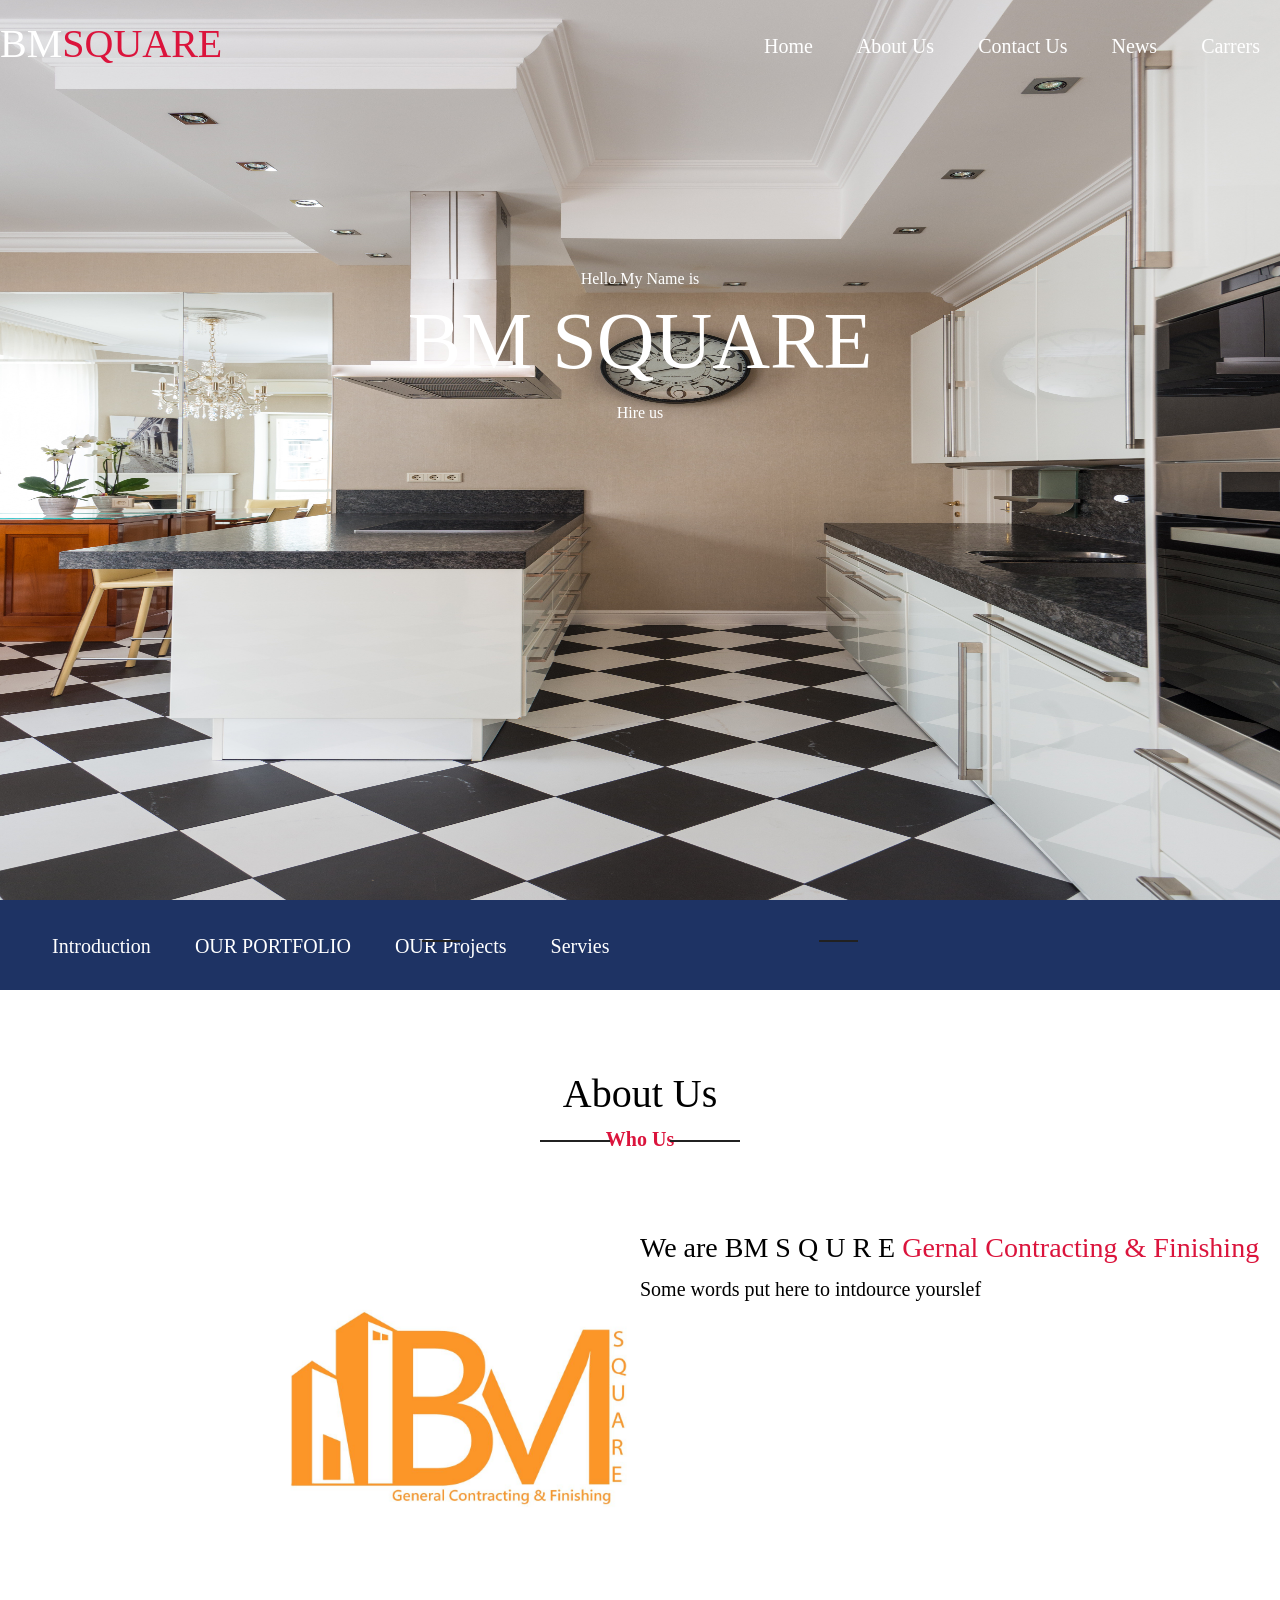
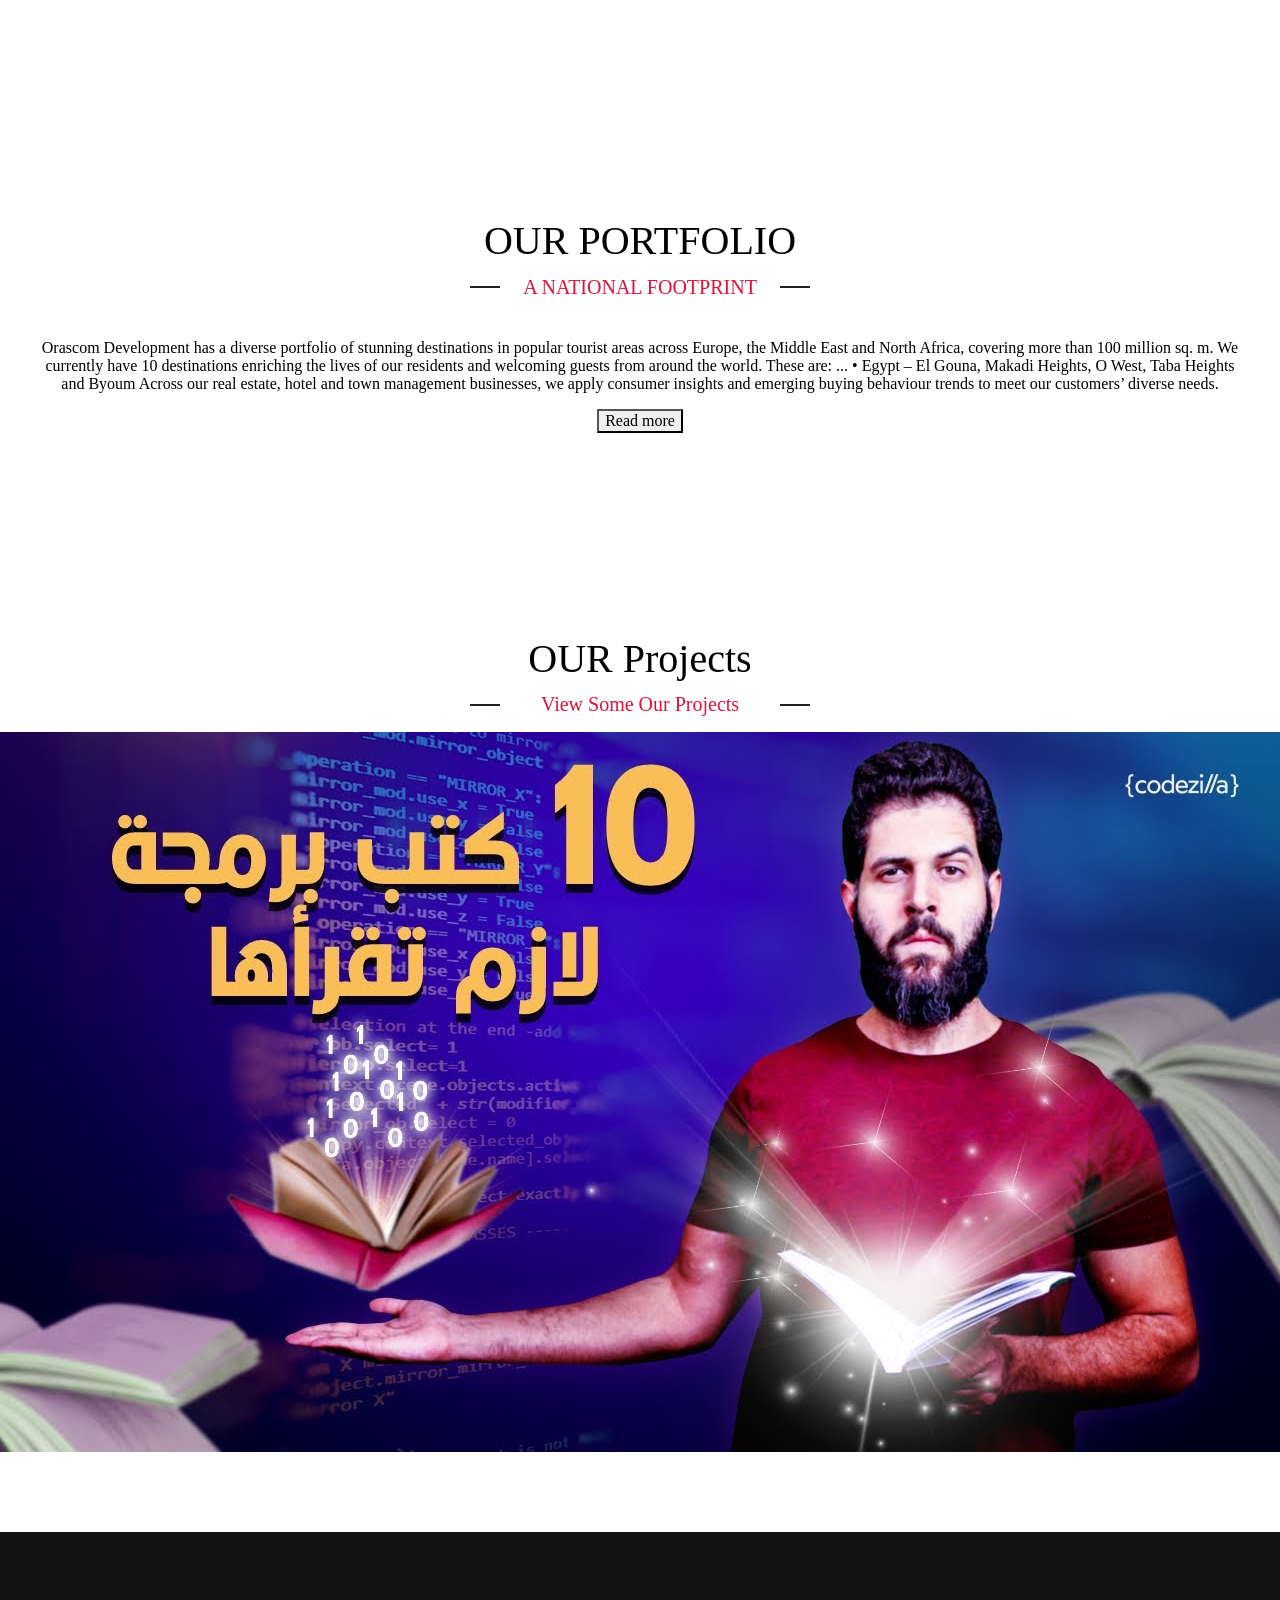
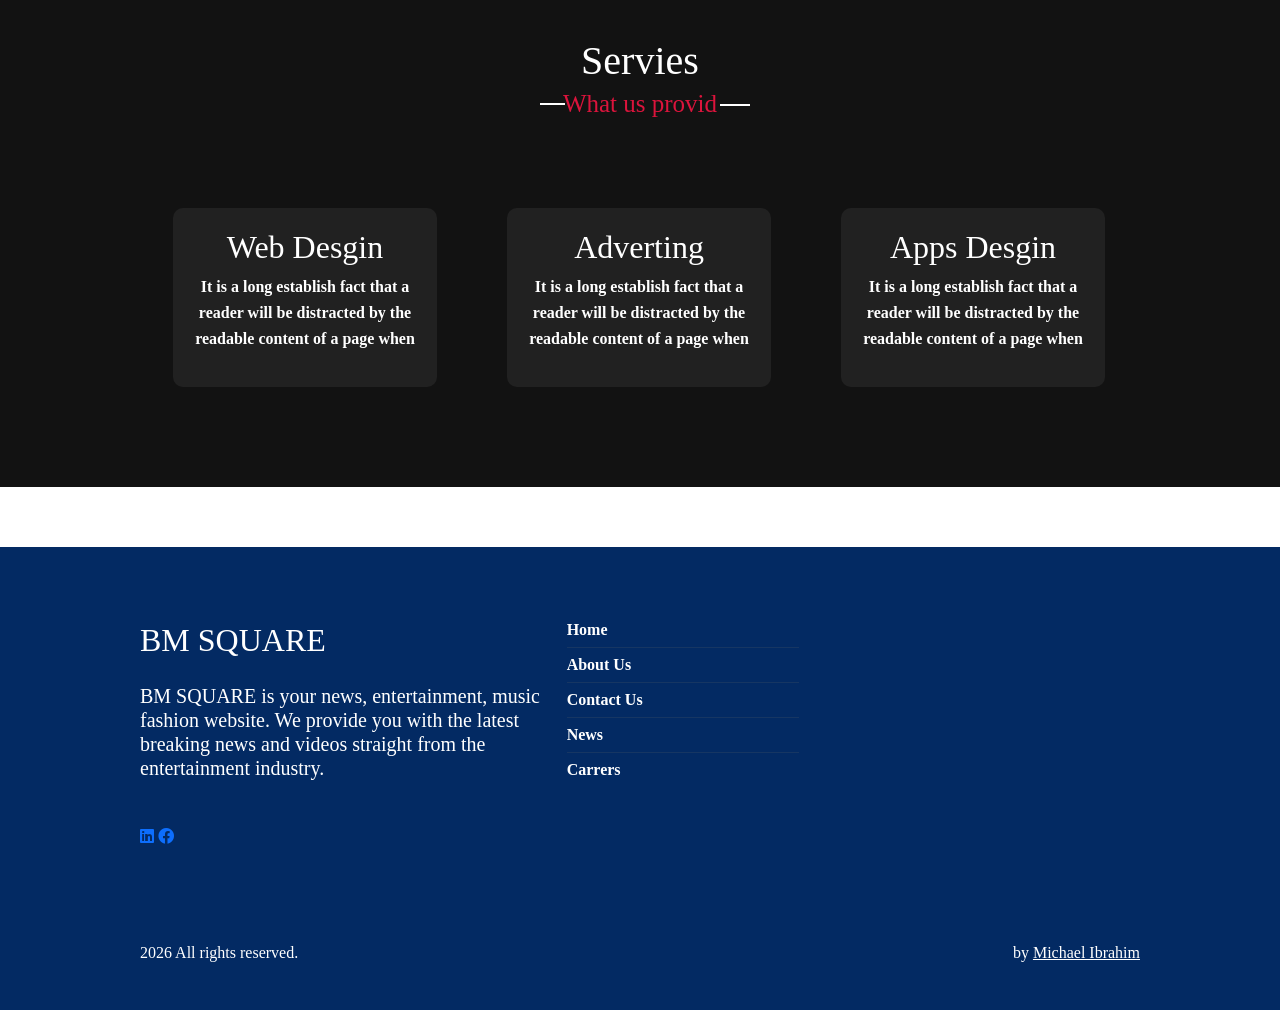
<file: AboutUs.html>
<!DOCTYPE html>
<html lang="en">

<head>
  <meta charset="UTF-8">
  <meta http-equiv="X-UA-Compatible" content="IE=edge">
  <meta name="viewport" content="width=device-width, initial-scale=1.0">
  <link rel="stylesheet" href="https://fonts.googleapis.com/icon?family=Material+Icons+Sharp">
  <link href="https://cdn.jsdelivr.net/npm/bootstrap@5.3.0-alpha1/dist/css/bootstrap.min.css" rel="stylesheet"
    integrity="sha384-GLhlTQ8iRABdZLl6O3oVMWSktQOp6b7In1Zl3/Jr59b6EGGoI1aFkw7cmDA6j6gD" crossorigin="anonymous">
 
    <link rel="stylesheet" href="https://cdnjs.cloudflare.com/ajax/libs/font-awesome/5.15.4/css/all.min.css">
  <link rel="stylesheet" href="css/AboutUs.css">

  <title>BM SQUAR | About Us</title>
  <link rel="icon" type="x-icon" href="/images/Logo.jpeg">
</head>

<body>

  <header>
    <nav>
      <h2>BM<span>SQUARE</span></h2>
      <ul>
        <li> <a href="index.html">Home</a></li>
        <li> <a href="AboutUs.html">About Us</a> </li>
        <li><a href="Contact Us.html">Contact Us</a></li>
        <li><a href="News.html">News</a></li>
        <li> <a href="Carrers.html">Carrers</a></li>
      </ul>
    </nav>


    <div style="clear:both"></div>
    <div class="intro-text">
      <p small-tite>Hello My Name is </p>
      <h1>BM SQUARE</h1>
      <a href="#"> Hire us</a>
    </div>
    </div>

  </header>


  <div class="about-tabs">
    <ul>
      <li> <a href="#about">Introduction</a></li>
      <li> <a href="#OURPORTFOLIO">OUR PORTFOLIO</a> </li>
      <li> <a href="#OURProjects">OUR Projects</a></li>
      <li> <a href="#servies">Servies</a></li>
    </ul>
  </div>

  <section class="about" id="about">
    <div class="container">
      <h3 class="title">About Us</h3>
      <p class="sub-title">Who Us</p>
    </div>
    <p style="clear: both;"></p>

    <div class="content">
      <div class="image">
        <img src="/images/Logo.jpeg" />
      </div>
      <div class="text">
        <h3>We are BM S Q U R E <span>Gernal Contracting & Finishing</span></h3>
        <p>Some words put here to intdource yourslef</p>
      </div>
      <p style="clear: both;"></p>
    </div>
  </section>


  <section class="OURPORTFOLIO" id="OURPORTFOLIO">
    <div class="container">
      <div class="section-header-container"></div>
      <h4 class="title">OUR PORTFOLIO</h4>
      <h2 class="sub-title">A NATIONAL FOOTPRINT</h2>
    </div>
    <div class="destination-info">
      <p>
        Orascom Development has a diverse portfolio of stunning destinations in popular tourist areas across Europe, the
        Middle East and North Africa, covering more than 100 million sq. m.

        We currently have 10 destinations enriching the lives of our residents and welcoming guests from around the
        world. These are:
        <span id="dots">...</span><span id="more">
          • Egypt – El Gouna, Makadi Heights, O West, Taba Heights and Byoum

          Across our real estate, hotel and town management businesses, we apply consumer insights and emerging buying
          behaviour trends to meet our customers’ diverse needs.
        </span>
      </p>
      <button onclick="myFunction()" id="myBtn">Read more</button>
    </div>


    <script>
      function myFunction() {
        var dots = document.getElementById("dots");
        var moreText = document.getElementById("more");
        var btnText = document.getElementById("myBtn");

        if (dots.style.display === "none") {
          dots.style.display = "inline";
          btnText.innerHTML = "Read more";
          moreText.style.display = "none";
        } else {
          dots.style.display = "none";
          btnText.innerHTML = "Read less";
          moreText.style.display = "inline";
        }
      }
    </script>
  </section>

  <section class="OURProjects" id="OURProjects">
    <div class="container">
      <h3 class="title">OUR Projects</h3>
      <p class="sub-title"> View Some Our Projects</p>
    </div>

    <p style="clear: both;"></p>

    <div id="carouselExampleSlidesOnly" class="carousel slide" data-ride="carousel">
      <div class="carousel-inner">
        <div class="carousel-item active">
          <img class="d-block w-100" src="./images/work1.jpg" alt="First slide">
        </div>
        <div class="carousel-item">
          <img class="d-block w-100" src="./images/work2.jpg" alt="Second slide">
        </div>
        <div class="carousel-item">
          <img class="d-block w-100" src="./images/work3.jpg" alt="Third slide">
        </div>
      </div>
    </div>
  </section>

  <section class="servies" id="servies">
    <div class="container">
      <h2 class="title">Servies</h2>
      <p class="sub-title"> What us provid </p>

      <div class="our-servies">
        <div>
          <div class="son">
            <h2>Web Desgin</h2>
            <p>It is a long establish fact that a reader will be distracted by the readable content of a page when</p>
          </div>
        </div>

        <div>
          <div class="son">
            <h2>Adverting</h2>
            <p>It is a long establish fact that a reader will be distracted by the readable content of a page when</p>
          </div>

        </div>

        <div>
          <div class="son">
            <h2>Apps Desgin</h2>
            <p>It is a long establish fact that a reader will be distracted by the readable content of a page when</p>
          </div>

        </div>
      </div>

    </div>
  </section>




  <footer style="margin-top: 50px;">
    <div class="footer-top">
      <div class="container">
        <div class="row">
          <div class="col-sm-5">
            <h2>BM SQUARE </h2>
            <!--  <img src="images/Logo.jpeg" class="footer-logo" alt="" />-->
            <h5 class="font-weight-normal mt-4 mb-5">
              BM SQUARE is your news, entertainment, music fashion website. We
              provide you with the latest breaking news and videos straight from
              the entertainment industry.
            </h5>
            <div class="social-icons">
              <a href="#"><i class="fab fa-linkedin"></i></a>
              <a href="#"><i class="fab fa-facebook"></i></a>
            </div>
          </div>

          <div class="col-sm-3">

            <div class="footer-border-bottom pb-2">
              <div class="d-flex justify-content-between align-items-center">
                <a href="index.html" style="text-decoration: none; color: white; font-weight: 600;">Home</a>
              </div>
            </div>
            <div class="footer-border-bottom pb-2 pt-2">
              <div class="d-flex justify-content-between align-items-center">
                <a href="AboutUs.html" style="text-decoration: none; color: white; font-weight: 600;">About Us</a>

              </div>
            </div>
            <div class="footer-border-bottom pb-2 pt-2">
              <div class="d-flex justify-content-between align-items-center">
                <a href="Contact Us.html" style="text-decoration: none; color: white; font-weight: 600;">Contact Us</a>

              </div>
            </div>
            <div class="footer-border-bottom pb-2 pt-2">
              <div class="d-flex justify-content-between align-items-center">
                <a href="News.html" style="text-decoration: none; color: white; font-weight: 600;">News</a>

              </div>
            </div>
            <div class="pt-2">
              <div class="d-flex justify-content-between align-items-center">
                <a href="Carrers.html" style="text-decoration: none; color: white; font-weight: 600;">Carrers</a>

              </div>
            </div>
          </div>
        </div>
      </div>
    </div>
    <div class="footer-bottom">
      <div class="container">
        <div class="row">
          <div class="col-sm-12">
            <div class="d-sm-flex justify-content-between align-items-center">
              <div class="fs-14 font-weight-600">
                <script type="text/javascript">var year = new Date(); document.write(year.getFullYear());</script> All
                rights reserved.
              </div>
              <div class="fs-14 font-weight-600">by <a href="https://www.bootstrapdash.com/" target="_blank"
                  class="text-white">Michael Ibrahim</a>
              </div>
            </div>
          </div>
        </div>
      </div>
    </div>
  </footer>

</body>

</html>
</file>
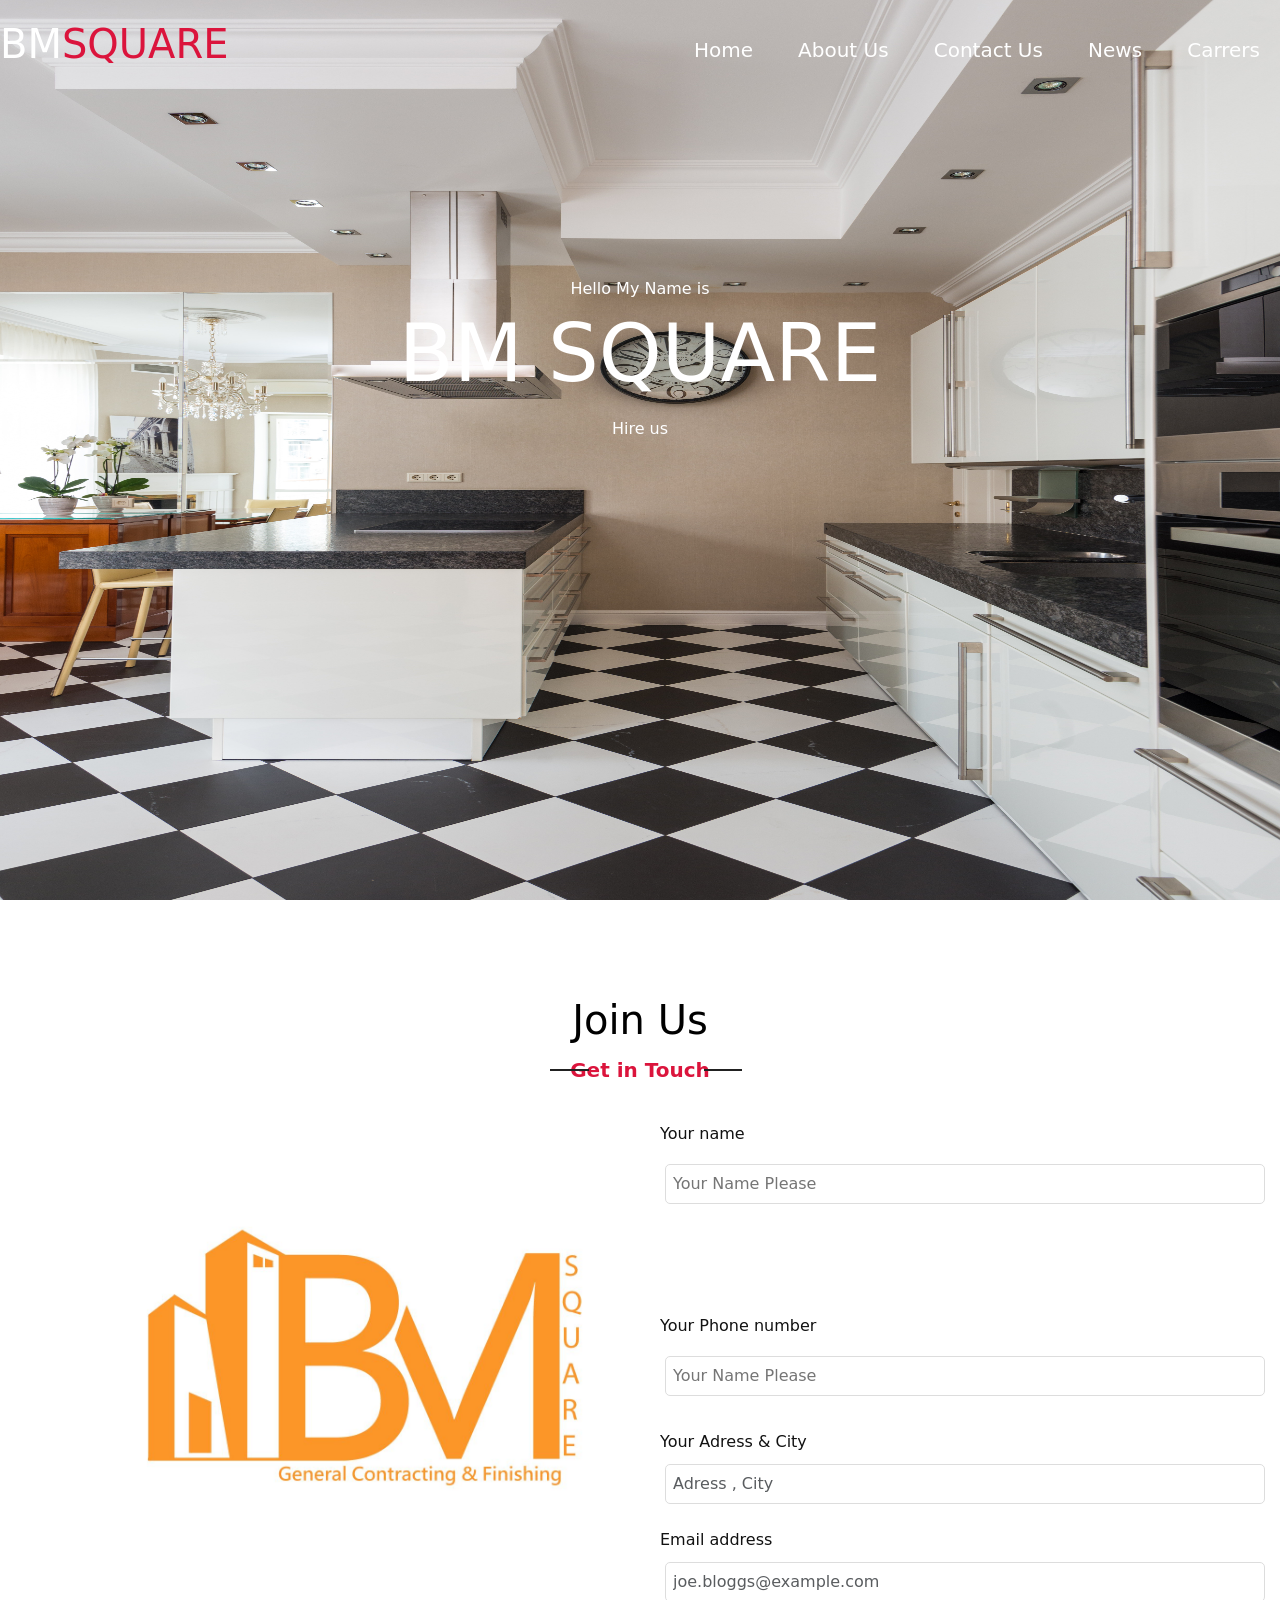
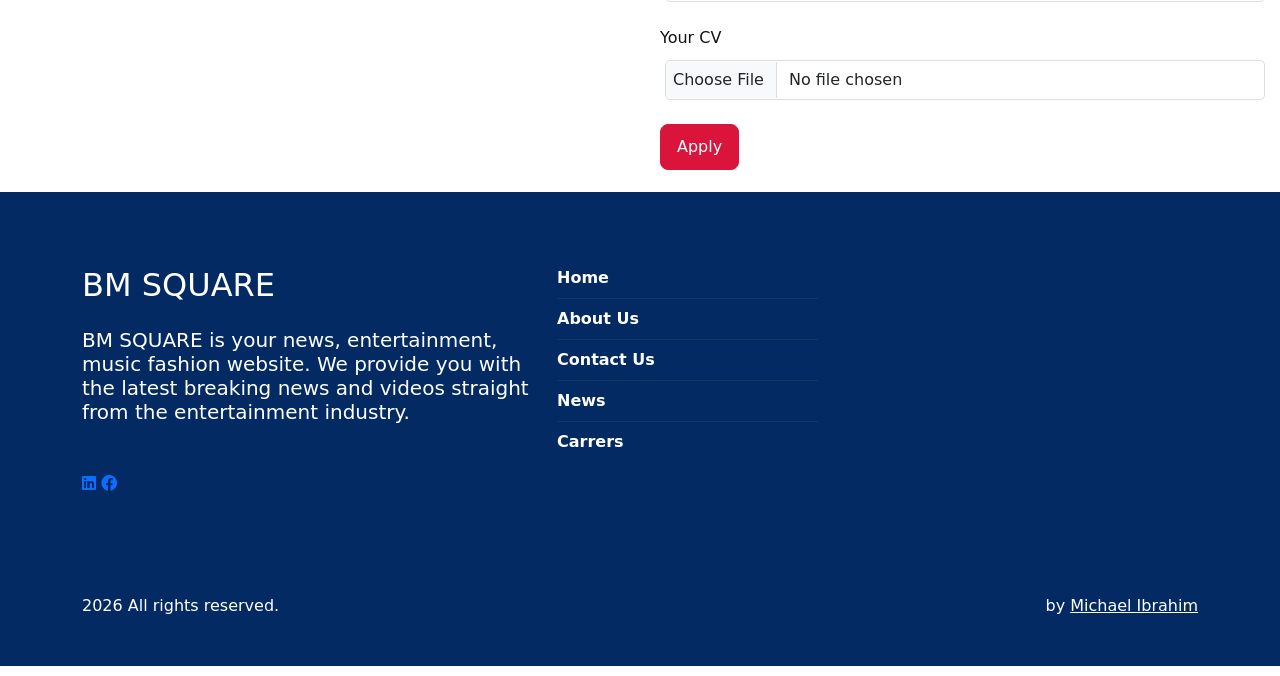
<file: Carrers.html>
<!DOCTYPE html>
<html lang="en">

<head>
  <meta charset="UTF-8">
  <meta http-equiv="X-UA-Compatible" content="IE=edge">
  <meta name="viewport" content="width=device-width, initial-scale=1.0">

  <link rel="stylesheet" href="css/Carrers.css">


  <link rel="stylesheet" href="https://fonts.googleapis.com/icon?family=Material+Icons+Sharp">
  <link href="https://cdn.jsdelivr.net/npm/bootstrap@5.3.0-alpha1/dist/css/bootstrap.min.css" rel="stylesheet"
    integrity="sha384-GLhlTQ8iRABdZLl6O3oVMWSktQOp6b7In1Zl3/Jr59b6EGGoI1aFkw7cmDA6j6gD" crossorigin="anonymous">

  <link rel="stylesheet" href="https://cdnjs.cloudflare.com/ajax/libs/font-awesome/5.15.4/css/all.min.css">
  <script src="https://code.jquery.com/jquery-3.6.3.min.js"
    integrity="sha256-pvPw+upLPUjgMXY0G+8O0xUf+/Im1MZjXxxgOcBQBXU=" crossorigin="anonymous">
    </script>

  <title>BM SQUAR | Carrers</title>
  <link rel="icon" type="x-icon" href="/images/Logo.jpeg">
</head>

<body>


  <header>
    
    <nav>
      <h2>BM<span>SQUARE</span></h2>
      <ul>
        <li> <a href="index.html">Home</a></li>
        <li> <a href="AboutUs.html">About Us</a> </li>
        <li><a href="Contact Us.html">Contact Us</a></li>
        <li><a href="News.html">News</a></li>
        <li> <a href="Carrers.html">Carrers</a></li>
      </ul>
    </nav>


    <div style="clear:both"></div>
    <div class="intro-text">
      <p small-tite>Hello My Name is </p>
      <h1>BM SQUARE</h1>
      <a href="#"> Hire us</a>
    </div>
    </div>

  </header>



  <section class="Carrers" id="carrers">
    <p style="clear:both"></p>
    <h3 class="title">Join Us</h3>
    <p class="sub-title">Get in Touch</p>

    <p style="clear:both"></p>



    <div class="container">
      <div class="text">

        <img class="d-block w-100" src="./images/Logo.jpeg">

      </div>

    </div>

    <div class="form-parent">
      <form action="https://formsubmit.co/michaelibrahim383@gmail.com" method="POST">
      <label class="d-block mb-4">
        <span class="form-label d-block">Your name</span>
        <input type="text" name="" placeholder="Your Name Please" class="w-100">

      </label>

      <label class="d-block mb-4" style="margin-top: 100px;">
        <span class="form-label d-block">Your Phone number</span>
        <input type="text" name="" placeholder="Your Name Please" class="w-100">

      </label>


      <label class="d-block mb-4">
        <span class="form-label d-block">Your Adress & City</span>
        <input required name="name" type="text" class="form-control w-100" placeholder="Adress , City" class="" />
      </label>



      <label class="d-block mb-4">
        <span class="form-label d-block">Email address</span>
        <input required name="email" type="email" class="form-control w-100" placeholder="joe.bloggs@example.com" />
      </label>




      <label class="d-block mb-4">
        <span class="form-label d-block">Your CV</span>
        <input required name="cv" type="file" class="form-control w-100" />
      </label>



      <div class="mb-3">
        <button type="submit" class="btn btn-primary px-3 rounded-3">
          Apply
        </button>
      </div>


      </form>
    </div>
  </section>


  <footer style="margin-top: 600px;">
    <div class="footer-top">
      <div class="container">
        <div class="row">
          <div class="col-sm-5">
            <h2>BM SQUARE </h2>
            <!--  <img src="images/Logo.jpeg" class="footer-logo" alt="" />-->
            <h5 class="font-weight-normal mt-4 mb-5">
              BM SQUARE is your news, entertainment, music fashion website. We
              provide you with the latest breaking news and videos straight from
              the entertainment industry.
            </h5>
            <div class="social-icons">
              <a href="#"><i class="fab fa-linkedin"></i></a>
              <a href="#"><i class="fab fa-facebook"></i></a>
            </div>
          </div>

          <div class="col-sm-3">

            <div class="footer-border-bottom pb-2">
              <div class="d-flex justify-content-between align-items-center">
                <a href="index.html" style="text-decoration: none; color: white; font-weight: 600;">Home</a>
              </div>
            </div>
            <div class="footer-border-bottom pb-2 pt-2">
              <div class="d-flex justify-content-between align-items-center">
                <a href="AboutUs.html" style="text-decoration: none; color: white; font-weight: 600;">About Us</a>

              </div>
            </div>
            <div class="footer-border-bottom pb-2 pt-2">
              <div class="d-flex justify-content-between align-items-center">
                <a href="Contact Us.html" style="text-decoration: none; color: white; font-weight: 600;">Contact Us</a>

              </div>
            </div>
            <div class="footer-border-bottom pb-2 pt-2">
              <div class="d-flex justify-content-between align-items-center">
                <a href="News.html" style="text-decoration: none; color: white; font-weight: 600;">News</a>

              </div>
            </div>
            <div class="pt-2">
              <div class="d-flex justify-content-between align-items-center">
                <a href="Carrers.html" style="text-decoration: none; color: white; font-weight: 600;">Carrers</a>

              </div>
            </div>
          </div>
        </div>
      </div>
    </div>
    <div class="footer-bottom">
      <div class="container">
        <div class="row">
          <div class="col-sm-12">
            <div class="d-sm-flex justify-content-between align-items-center">
              <div class="fs-14 font-weight-600">
                <script type="text/javascript">var year = new Date(); document.write(year.getFullYear());</script> All
                rights reserved.
              </div>
              <div class="fs-14 font-weight-600">by <a href="https://www.bootstrapdash.com/" target="_blank"
                  class="text-white">Michael Ibrahim</a>
              </div>
            </div>
          </div>
        </div>
      </div>
    </div>
  </footer>
</body>

</html>
</file>
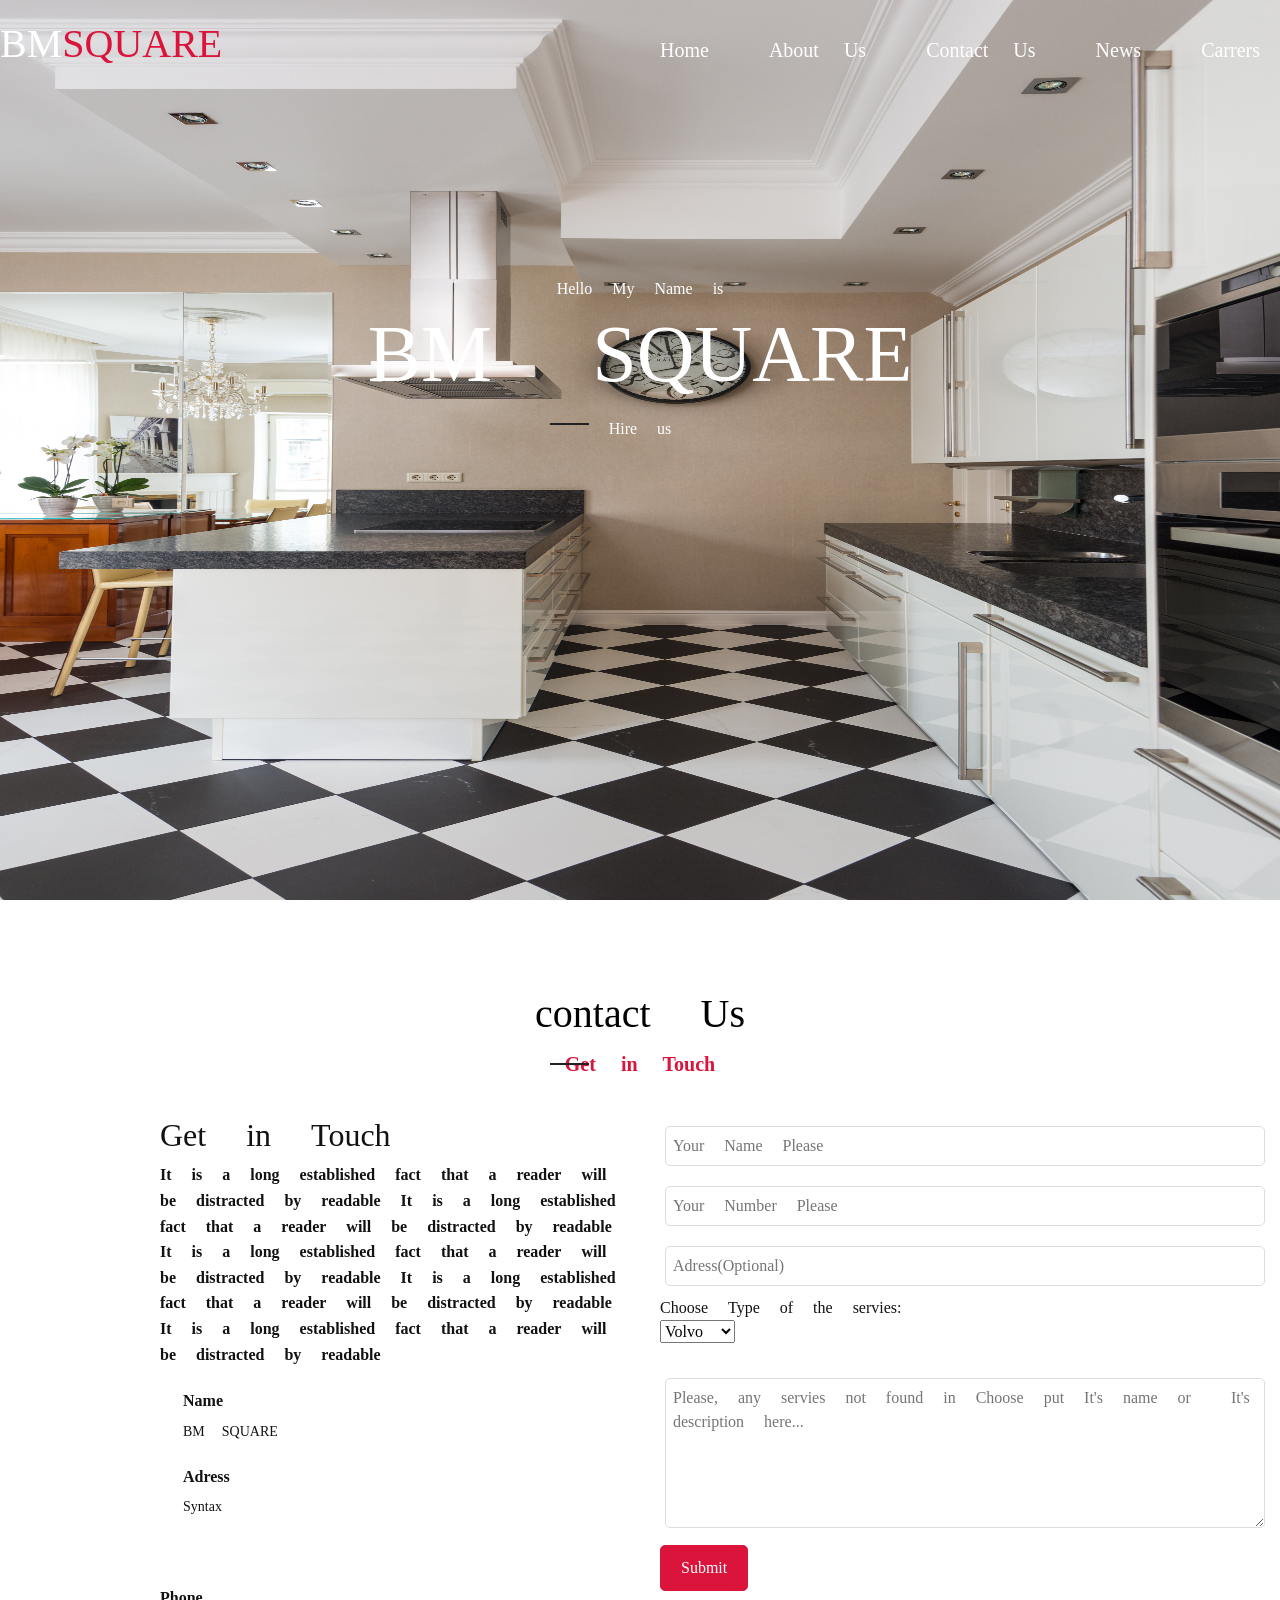
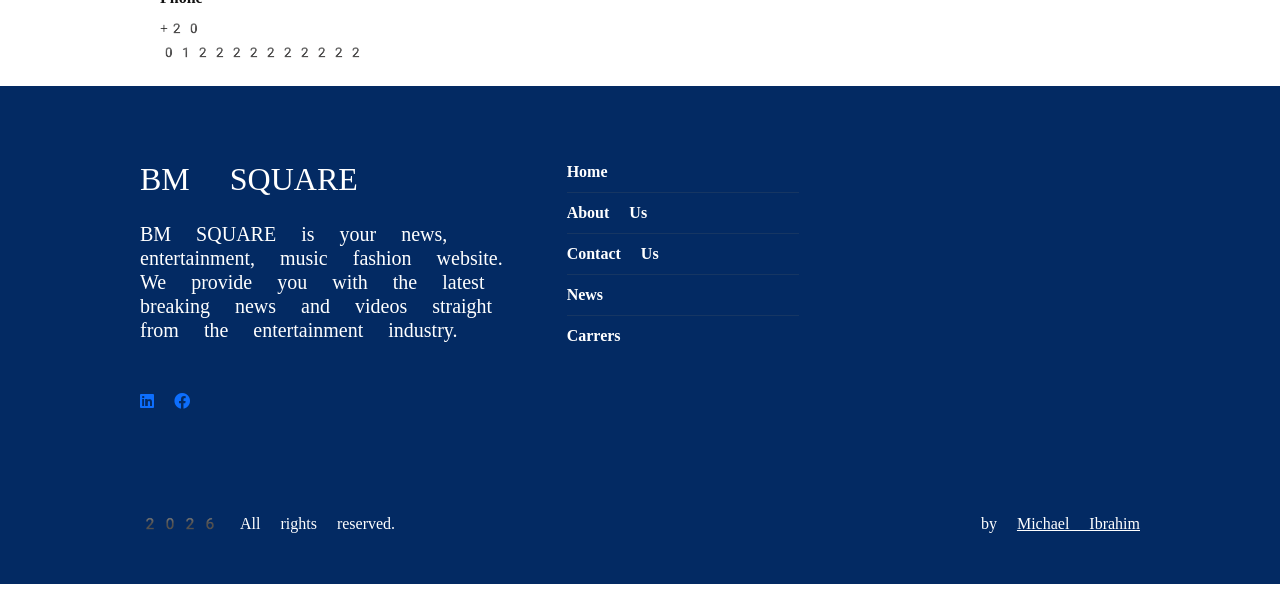
<file: Contact Us.html>
<!DOCTYPE html>
<html lang="en">
<head>
    <meta charset="UTF-8">
    <meta http-equiv="X-UA-Compatible" content="IE=edge">
    <meta name="viewport" content="width=device-width, initial-scale=1.0">


    <link rel="stylesheet"
    href="https://cdnjs.cloudflare.com/ajax/libs/font-awesome/6.2.0/css/all.min.css" 
    integrity="sha512-xh6O/CkQoPOWDdYTDqeRdPCVd1SpvCA9XXcUnZS2FmJNp1coAFzvtCN9BmamE+4aHK8yyUHUSCcJHgXloTyT2A==" 
    crossorigin="anonymous" referrerpolicy="no-referrer" />
    <link href="https://cdn.jsdelivr.net/npm/bootstrap@5.3.0-alpha1/dist/css/bootstrap.min.css" rel="stylesheet" integrity="sha384-GLhlTQ8iRABdZLl6O3oVMWSktQOp6b7In1Zl3/Jr59b6EGGoI1aFkw7cmDA6j6gD" crossorigin="anonymous">
    <script src="https://code.jquery.com/jquery-3.6.3.min.js"integrity="sha256-pvPw+upLPUjgMXY0G+8O0xUf+/Im1MZjXxxgOcBQBXU="crossorigin="anonymous"></script>

    <link rel="stylesheet" href="https://cdnjs.cloudflare.com/ajax/libs/font-awesome/5.15.4/css/all.min.css">

    <link rel="stylesheet" href="css/CaontactUs.css">
   

    <title>BM SQUARE | Caontact Us</title>
    <link rel="icon" type="x-icon"  href="/images/Logo.jpeg">
</head>
<body>
 
  <header>
    <nav>
      <h2>BM<span>SQUARE</span></h2>
      <ul>
        <li> <a href="index.html">Home</a></li>
        <li> <a href="AboutUs.html">About Us</a> </li>
        <li><a href="Contact Us.html">Contact Us</a></li>
        <li><a href="News.html">News</a></li>
        <li> <a href="Carrers.html">Carrers</a></li>
      </ul>
   </nav>  
  
  
    <div style="clear:both"></div>
     <div class="intro-text">
       <p small-tite>Hello My Name is </p>
       <h1 >BM SQUARE</h1> 
       <a href="#"> Hire us</a>
      </div>
    </div>
  
  </header>
  


  <section class="contact" id="contact">
        <h3 class="title">contact Us</h3>
        <p class="sub-title">Get in Touch</p>

        <div class="container">
          <div class="text">
            <h2>Get in Touch</h2>
            <p>
              It is a long established fact that a reader will be distracted by readable
                 It is a long established fact that a reader will be distracted by readable
                 It is a long established fact that a reader will be distracted by readable
                 It is a long established fact that a reader will be distracted by readable
                 It is a long established fact that a reader will be distracted by readable
            </p>
            <div class="item">
              <div class="icon">
                
              </div>
              <div class="description">
                <p><strong>Name</strong></p>
                <small>BM SQUARE</small>
              </div>
            </div>
            
            <p style="clear:both"></p>

            <div class="item">
              <div class="icon">
                
              </div>
              <div class="description">
                <p><strong>Adress</strong></p>
                <small>Syntax</small>
              </div>
            </div>

            <p style="clear:both"></p>

            <div class="item">
              <div class="icon">
                
              </div>
              <div class="description">
                <p><strong>Phone</strong></p>
                <small>+20 012222222222</small>
              </div>
            </div>

            <p style="clear:both"></p>

          </div>  
          
        </div>

        <div class="form-parent">
              <input type="text" name="" placeholder="Your Name Please" class="w-100">
              <input type="tel"  name="phone" placeholder="Your Number Please" pattern="[02]{01}-[0]{1}-[0-9]{3}" class="w-100">
              <input type="text" name="" placeholder="Adress(Optional)" class="w-100">
              <form action="/action_page.php"  p class="w-50">
                <label for="cars">Choose Type of the servies:</label>
                <select name="cars" id="cars">
                  <option value="volvo">Volvo</option>
                  <option value="saab">Saab</option>
                  <option value="opel">Opel</option>
                  <option value="audi">Another</option>
                </select>
                <br><br>
                
              </form>
              <textarea placeholder="Please, any servies not found in Choose put It's name or  It's description here..." class="w-100"></textarea>
              <button type="submit">Submit</button>
          </div>
  </section>


  <footer style="margin-top: 500px;">
    <div class="footer-top">
      <div class="container">
        <div class="row">
          <div class="col-sm-5">
            <h2>BM SQUARE </h2>
            <!--  <img src="images/Logo.jpeg" class="footer-logo" alt="" />-->
            <h5 class="font-weight-normal mt-4 mb-5">
              BM SQUARE is your news, entertainment, music fashion website. We
              provide you with the latest breaking news and videos straight from
              the entertainment industry.
            </h5>
            <div class="social-icons">
              <a href="#"><i class="fab fa-linkedin"></i></a>
              <a href="#"><i class="fab fa-facebook"></i></a>
            </div>
          </div>

          <div class="col-sm-3">

            <div class="footer-border-bottom pb-2">
              <div class="d-flex justify-content-between align-items-center">
                <a href="index.html" style="text-decoration: none; color: white; font-weight: 600;">Home</a>
              </div>
            </div>
            <div class="footer-border-bottom pb-2 pt-2">
              <div class="d-flex justify-content-between align-items-center">
                <a href="AboutUs.html" style="text-decoration: none; color: white; font-weight: 600;">About Us</a>

              </div>
            </div>
            <div class="footer-border-bottom pb-2 pt-2">
              <div class="d-flex justify-content-between align-items-center">
                <a href="Contact Us.html" style="text-decoration: none; color: white; font-weight: 600;">Contact Us</a>

              </div>
            </div>
            <div class="footer-border-bottom pb-2 pt-2">
              <div class="d-flex justify-content-between align-items-center">
                <a href="News.html" style="text-decoration: none; color: white; font-weight: 600;">News</a>

              </div>
            </div>
            <div class="pt-2">
              <div class="d-flex justify-content-between align-items-center">
                <a href="Carrers.html" style="text-decoration: none; color: white; font-weight: 600;">Carrers</a>

              </div>
            </div>
          </div>
        </div>
      </div>
    </div>
    <div class="footer-bottom">
      <div class="container">
        <div class="row">
          <div class="col-sm-12">
            <div class="d-sm-flex justify-content-between align-items-center">
              <div class="fs-14 font-weight-600">
                <script type="text/javascript">var year = new Date(); document.write(year.getFullYear());</script> All
                rights reserved.
              </div>
              <div class="fs-14 font-weight-600">by <a href="https://www.bootstrapdash.com/" target="_blank"
                  class="text-white">Michael Ibrahim</a>
              </div>
            </div>
          </div>
        </div>
      </div>
    </div>
  </footer>
</body>
</html>
</file>
<file: css/AboutUs.css>
@import url('https://fonts.googleapis.com/css2?family=Poppins:ital,wght@0,100;0,200;0,300;0,400;0,500;0,600;0,700;0,800;0,900;1,100;1,200;1,300;1,400;1,500;1,600;1,700;1,800;1,900&display=swap');

:root {
    --main-color: hsl(348deg 83% 47%);
}

* {
    box-sizing: border-box;
}

body {
    margin: 0;
    font-family: emoji;
    height: 2000px;
    font-family: var(--chakra-fonts-body);
    color: var(--chakra-colors-chakra-body-text);
    background: var(--chakra-colors-chakra-body-bg);
    transition-property: background-color;
    transition-duration: var(--chakra-transition-duration-normal);
    line-height: var(--chakra-lineHeights-base);
    position: relative;
    min-height: 100%;
    font-feature-settings: 'kern';
}

header {
    background: url(../images/headercover.jpg)no-repeat;
    height: 100vh;
    box-sizing: cover;
    background-size: 100% 100%;
    background-position: center;
    background-attachment: fixed;
}

.container {
    width: 80%;
    margin: auto;
}

header nav {
    padding: 20px 0;
}

header nav h2 {
    margin: 0;
    float: left;
    color: #fff;
    font-size: 40px;
}

header nav h2 span {
    color: var(--main-color);
}

header ul {
    float: right;
    margin: 0;
}

header ul li {
    display: inline-block;
    padding: 20px;
    padding-top: 15px;
}

header ul li a {
    text-decoration: none;
    color: #fff;
    font-size: 20px;
    transition: all 0.5s ease;
}

header ul li a:hover {
    background: var(--main-color);
    font-size: 20px;
    padding: 10px;
}

.intro-text {
    padding-top: 15%;
    color: #fff;
    text-align: center;
}

.intro-text h1 {
    margin: 5px 0;
    font-size: 80px;
}

.intro-text p {
    margin: 0;
}

.intro-text .small-title {
    font-size: 20px;
    font-weight: bold;
}

.intro-text .sub-title {
    font-size: 25px;
}

.intro-text .sub-title span {
    color: var(--main-color);
}

.intro-text a {
    margin-top: 10px;
    text-decoration: none;
    color: #fff;
    display: inline-block;
}

.about {
    height: auto;
    padding: 80px 0;
}

.about .title {
    font-size: 40px;
    margin-top: 0;
    margin-bottom: 10px;
}

.about .title,
.about .sub-title {
    text-align: center;
}

.about .sub-title {
    font-size: 20px;
    position: relative;
    font-weight: bolder;
    color: var(--main-color);
}

.about .sub-title::after {
    content: "";
    width: 70px;
    height: 2px;
    background: hsl(0deg 0% 13%);
    position: absolute;
    right: 40%;
    top: 50%;
}

.about .sub-title::before {
    content: "";
    width: 70px;
    height: 2px;
    background: hsl(0deg 0% 13%);
    position: absolute;
    left: 40%;
    top: 50%;
}

.about .content {
    margin-top: 80px;
}

.about .content .image,
.about .content .text {
    width: 50%;
    float: left;
}

.about .content .image img {
    height: 400px;
    width: 400px;
    margin-left: 40%;
    text-align: center;
    display: block;
    border-radius: 10px;
}

.about .content .text h3 {
    font-size: 40;
}

.about .content .text h3 span {
    color: var(--main-color);
    margin-bottom: 10px;
}

.about .content .text p {
    line-height: 1.6;
    font-size: 20px;
}

.about .content .text a {
    text-decoration: none;
    padding: 10px 30px;
    background: var(--main-color);
    color: #fff;
    border-radius: 5px;
}

.about-tabs {
    top: 0;
    display: flex;
    width: 100%;
    z-index: 5;
    background: #1e3364;
    overflow-x: scroll;
    border: none;
    margin: 0;
    padding-bottom: 0;
    flex-direction: row;
}

.about-tabs::-webkit-scrollbar {
    display: none;
}

.about-tabs {
    height: 10vh;
    box-sizing: cover;
    background-repeat: no-repeat;
    margin: auto;
    padding: 20px 0;
}

.about-tabs ul {
    float: right;
    margin: 0;
}

.about-tabs ul li {
    display: inline-block;
    padding: 20px;
    padding-top: 15px;
    text-align: center;
}

.about-tabs ul li a {
    text-decoration: none;
    color: #fff;
    font-size: 20px;
    transition: all 0.5s ease;
}

.about-tabs ul li a:hover {
    background: var(--main-color);
    font-size: 20px;
    padding: 10px;
}

.OURPORTFOLIO {
    padding: 80px 0;
}

.OURPORTFOLIO .title {
    color: #000;
    font-size: 40px;
    margin: 10px;
    text-align: center;
}

.OURPORTFOLIO .sub-title {
    text-align: center;
    font-size: 20px;
    position: relative;
    color: var(--main-color);
}

.OURPORTFOLIO ::after {
    content: "";
    position: absolute;
    height: 2px;
    width: 3%;
    background: #212121;
    right: 33%;
    top: 47%;
}

.OURPORTFOLIO ::before {
    content: "";
    width: 3%;
    height: 2px;
    background: #212121;
    position: absolute;
    left: 33%;
    top: 47%;
}

.OURPORTFOLIO .destination-info {
    padding: 2rem 2rem;
    text-align: center;
}

.OURPORTFOLIO .destination-info .p {
    margin: 0;
    display: block;
    margin-block-start: 1em;
    margin-block-end: 1em;
    margin-inline-start: 0px;
    margin-inline-end: 0px;
    float: left;
    font-size: 40;
    color: var(--main-color);
    margin-bottom: 10px;
    line-height: 1.6;
    text-decoration: none;
    padding: 10px 30px;
    background: var(--main-color);
    color: #fff;
    border-radius: 5px;
}

.OURPORTFOLIO .destination-info .more {
    display: none;
    border: 10px;
    border-radius: 20px;
    float: left;
    margin-left: 10px;
}

.OURProjects {
    padding: 80px 0;
}

.OURProjects .title {
    color: #000;
    font-size: 40px;
    margin: 10px;
    text-align: center;
}

.OURProjects .sub-title {
    text-align: center;
    font-size: 20px;
    position: relative;
    color: var(--main-color);
}

.OURProjects .sub-title::after {
    content: "";
    position: absolute;
    height: 2px;
    width: 3%;
    background: #212121;
    right: 33%;
    top: 47%;
}

.OURProjects .sub-title::before {
    content: "";
    width: 3%;
    height: 2px;
    background: #212121;
    position: absolute;
    left: 33%;
    top: 47%;
}

.servies {
    background: #121212;
    padding: 100px 0;
}

.servies .title,
.servies .sub-title {
    text-align: center;
    color: #fff;
}

.servies .title {
    font-size: 40px;
    margin: 5px 0;
}

.servies .sub-title {
    font-size: 25px;
    position: relative;
    color: var(--main-color);
}

.servies .sub-title::after {
    content: "";
    width: 3%;
    height: 2px;
    background: #fff;
    position: absolute;
    right: 39%;
    top: 50%;
}

.servies .sub-title::before {
    content: "";
    width: 2.5%;
    height: 2px;
    background: #fff;
    position: absolute;
    left: 40%;
    top: 47%;
}

.servies .our-servies {
    margin-top: 90px;
}

.servies .our-servies div {
    width: 33%;
    display: inline-block;
    color: #fff;
}

.servies .our-servies div .son {
    text-align: center;
    width: 80%;
    padding: 20px;
    background: #212121;
    display: block;
    margin: auto;
    border-radius: 10px;
}

.servies .our-servies div .son p {
    line-height: 1.6;
    font-size: 16px;
    font-weight: bolder;
}

footer {
    color: #ffffff;
    padding: 10px 0;
}
footer .footer-top {
    background: #032a63;
    padding: 74px 0;
}
footer .footer-top .social-media {
    padding-left: 0;
}
footer .footer-top .social-media li a {
    background: #ffffff;
    padding: 10px 6px 2px 6px;
    line-height: 1;
    -webkit-transition: all 0.5s ease-out;
    -moz-transition: all 0.5s ease-out;
    -o-transition: all 0.5s ease-out;
    transition: all 0.5s ease-out;
}
@media (max-width: 767px) {
    footer .footer-top .social-media li a {
        padding: 4px 4px 2px 4px;
    }
}   
footer .footer-top .social-media li a i {
    color: #032a63;
    font-size: 20px;
}
@media (max-width: 767px) {
    footer .footer-top .social-media li a i {
        font-size: 14px;
    }
}
footer .footer-top .social-media li a:hover {
    background: #000000;
}
footer .footer-top .social-media li a:hover i {
    color: #ffffff;
}
footer .footer-top .footer-border-bottom {
    border-bottom: 1px solid rgba(99, 99, 99, 0.2);
}
footer .footer-top .count {
    width: 16px;
    height: 16px;
    border-radius: 100%;
    background: #d1011c;
    font-size: 10px;
    text-align: center;
    padding-top: 1px;
}
footer .footer-bottom {
    padding: 24px 0 48px 0;
    background: #032a63;
}
.error-wrap {
    width: 394px;
    margin: 240px auto;
    text-align: center;
}
@media (max-width: 999px) {
    .error-wrap {
        margin: 80px 0;
    }
}
</file>
<file: css/Carrers.css>
@import url('https://fonts.googleapis.com/css2?family=Poppins:ital,wght@0,100;0,200;0,300;0,400;0,500;0,600;0,700;0,800;0,900;1,100;1,200;1,300;1,400;1,500;1,600;1,700;1,800;1,900&display=swap');

:root {
    --main-color: hsl(348deg 83% 47%);
}

* {
    box-sizing: border-box;
}

body {
  margin: 0;
    font-family: emoji;
    height: 2000px;
    font-family: var(--chakra-fonts-body);
    color: var(--chakra-colors-chakra-body-text);
    background: var(--chakra-colors-chakra-body-bg);
    transition-property: background-color;
    transition-duration: var(--chakra-transition-duration-normal);
    line-height: var(--chakra-lineHeights-base);
    position: relative;
    min-height: 100%;
    font-feature-settings: 'kern';
}


header {
    background: url(../images/headercover.jpg)no-repeat;
    height: 100vh;
    box-sizing: cover;
    background-size: 100% 100%;
    background-position: center;
    background-attachment: fixed;
}

.container {
    width: 80%;
    margin: auto;
}

header nav {
    padding: 20px 0;
}

header nav h2 {
    margin: 0;
    float: left;
    color: #fff;
    font-size: 40px;
}

header nav h2 span {
    color: var(--main-color);
}

header ul {
    float: right;
    margin: 0;
}

header ul li {
    display: inline-block;
    padding: 20px;
    padding-top: 15px;
}

header ul li a {
    text-decoration: none;
    color: #fff;
    font-size: 20px;
    transition: all 0.5s ease;
}

header ul li a:hover {
    background: var(--main-color);
    font-size: 20px;
    padding: 10px;
}

.intro-text {
    padding-top: 15%;
    color: #fff;
    text-align: center;
}

.intro-text h1 {
    margin: 5px 0;
    font-size: 80px;
}

.intro-text p {
    margin: 0;
}

.intro-text .small-title {
    font-size: 20px;
    font-weight: bold;
}

.intro-text .sub-title {
    font-size: 25px;
}

.intro-text .sub-title span {
    color: var(--main-color);
}

.intro-text a {
    margin-top: 10px;
    text-decoration: none;
    color: #fff;
    display: inline-block;
}


.Carrers {
    padding: 80px 0;
}

.Carrers .title {
    color: #000;
    font-size: 40px;
    margin: 10px;
    text-align: center;
}

.Carrers .sub-title {
    text-align: center;
    font-size: 20px;
    position: relative;
    color: var(--main-color);
}

.Carrers .sub-title::after {
    content: "";
    position: absolute;
    height: 2px;
    width: 3%;
    background: #212121;
    right: 42%;
    top: 47%;
}

.Carrers .sub-title::before {
    content: "";
    width: 3%;
    height: 2px;
    background: #212121;
    position: absolute;
    left: 43%;
    top: 47%;
}


.Carrers .text,
.Carrers .form-parent {
    width: 50%;
    float: left;
    padding: 20px;
    color: #121212;
}

.Carrers p {
    line-height: 1.6;
    font-weight: bolder;
    word-spacing: 1.6;
}

.Carrers .form-parent h2 {
    margin: 5px 0;
}

.Carrers .form-parent input,
.Carrers .form-parent textarea {
    padding: 7px;
    border-radius: 5px;
    border: 1px solid #ddd;
    margin: 10px 5px;
}

.w-50 {
    width: calc(50% -10px);
    float: left;
}

.w-100 {
    width: 99%;
}

.Carrers .form-parent textarea {
    height: 150px;
}

.Carrers .form-parent button {
    padding: 10px 20px;
    border-radius: 5px;
    background: var(--main-color);
    border: 1px solid var(--main-color);
    color: #fff;
}

.Carrers .text .item {
    width: 30%;
}

.Carrers .text .item .icon,
.Carrers .text .item .description {
    float: left;
}

.Carrers .text .item .icon {
    padding: 6px;
    margin: 17px;
    padding-left: 0;
    margin-left: 0;
    font-size: 20px;
    color: var(--main-color);
}

.Carrers .text .item .description p {
    margin: 5px 0;
}

footer {
    color: #ffffff;
    padding: 10px 0;
}
footer .footer-top {
    background: #032a63;
    padding: 74px 0;
}
footer .footer-top .social-media {
    padding-left: 0;
}
footer .footer-top .social-media li a {
    background: #ffffff;
    padding: 10px 6px 2px 6px;
    line-height: 1;
    -webkit-transition: all 0.5s ease-out;
    -moz-transition: all 0.5s ease-out;
    -o-transition: all 0.5s ease-out;
    transition: all 0.5s ease-out;
}
@media (max-width: 767px) {
    footer .footer-top .social-media li a {
        padding: 4px 4px 2px 4px;
    }
}   
footer .footer-top .social-media li a i {
    color: #032a63;
    font-size: 20px;
}
@media (max-width: 767px) {
    footer .footer-top .social-media li a i {
        font-size: 14px;
    }
}
footer .footer-top .social-media li a:hover {
    background: #000000;
}
footer .footer-top .social-media li a:hover i {
    color: #ffffff;
}
footer .footer-top .footer-border-bottom {
    border-bottom: 1px solid rgba(99, 99, 99, 0.2);
}
footer .footer-top .count {
    width: 16px;
    height: 16px;
    border-radius: 100%;
    background: #d1011c;
    font-size: 10px;
    text-align: center;
    padding-top: 1px;
}
footer .footer-bottom {
    padding: 24px 0 48px 0;
    background: #032a63;
}
.error-wrap {
    width: 394px;
    margin: 240px auto;
    text-align: center;
}
@media (max-width: 999px) {
    .error-wrap {
        margin: 80px 0;
    }
}
</file>
<file: css/CaontactUs.css>
@import url('https://fonts.googleapis.com/css2?family=Poppins:ital,wght@0,100;0,200;0,300;0,400;0,500;0,600;0,700;0,800;0,900;1,100;1,200;1,300;1,400;1,500;1,600;1,700;1,800;1,900&display=swap');

:root {
    --main-color: hsl(348deg 83% 47%);
}

* {
    box-sizing: border-box;
}

body {
    margin: 0;
    font-family: emoji;
    height: 2000px;
}


header {
    background: url(../images/headercover.jpg)no-repeat;
    height: 100vh;
    box-sizing: cover;
    background-size: 100% 100%;
    background-position: center;
    background-attachment: fixed;
}

.container {
    width: 80%;
    margin: auto;
}

header nav {
    padding: 20px 0;
}

header nav h2 {
    margin: 0;
    float: left;
    color: #fff;
    font-size: 40px;
}

header nav h2 span {
    color: var(--main-color);
}

header ul {
    float: right;
    margin: 0;
}

header ul li {
    display: inline-block;
    padding: 20px;
    padding-top: 15px;
}

header ul li a {
    text-decoration: none;
    color: #fff;
    font-size: 20px;
    transition: all 0.5s ease;
}

header ul li a:hover {
    background: var(--main-color);
    font-size: 20px;
    padding: 10px;
}

.intro-text {
    padding-top: 15%;
    color: #fff;
    text-align: center;
}

.intro-text h1 {
    margin: 5px 0;
    font-size: 80px;
}

.intro-text p {
    margin: 0;
}

.intro-text .small-title {
    font-size: 20px;
    font-weight: bold;
}

.intro-text .sub-title {
    font-size: 25px;
}

.intro-text .sub-title span {
    color: var(--main-color);
}

.intro-text a {
    margin-top: 10px;
    text-decoration: none;
    color: #fff;
    display: inline-block;
}



.contact {
    padding: 80px 0;
}

.contact .title {
    color: #000;
    font-size: 40px;
    margin: 10px;
    text-align: center;
}

.contact .sub-title {
    text-align: center;
    font-size: 20px;
    position: relative;
    color: var(--main-color);
}

.Carrers ::after {
    content: "";
    position: absolute;
    height: 2px;
    width: 3%;
    background: #212121;
    right: 42%;
    top: 47%;
}

.contact ::before {
    content: "";
    width: 3%;
    height: 2px;
    background: #212121;
    position: absolute;
    left: 43%;
    top: 47%;
}

.contact .text,
.contact .form-parent {
    width: 50%;
    float: left;
    padding: 20px;
    color: #121212;
}

.contact p {
    line-height: 1.6;
    font-weight: bolder;
    word-spacing: 1.6;
}

.contact .form-parent h2 {
    margin: 5px 0;
}

.contact .form-parent input,
.contact .form-parent textarea {
    padding: 7px;
    border-radius: 5px;
    border: 1px solid #ddd;
    margin: 10px 5px;
}

.w-50 {
    width: calc(50% -10px);
    float: left;
}

.w-100 {
    width: 99%;
}

.contact .form-parent textarea {
    height: 150px;
}

.contact .form-parent button {
    padding: 10px 20px;
    border-radius: 5px;
    background: var(--main-color);
    border: 1px solid var(--main-color);
    color: #fff;
}

.contact .text .item {
    width: 30%;
}

.contact .text .item .icon,
.contact .text .item .description {
    float: left;
}

.contact .text .item .icon {
    padding: 6px;
    margin: 17px;
    padding-left: 0;
    margin-left: 0;
    font-size: 20px;
    color: var(--main-color);
}

.contact .text .item .description p {
    margin: 5px 0;
}


footer {
    color: #ffffff;
    padding: 10px 0;
}

footer .footer-top {
    background: #032a63;
    padding: 74px 0;
}

footer .footer-top .social-media {
    padding-left: 0;
}

footer .footer-top .social-media li a {
    background: #ffffff;
    padding: 10px 6px 2px 6px;
    line-height: 1;
    -webkit-transition: all 0.5s ease-out;
    -moz-transition: all 0.5s ease-out;
    -o-transition: all 0.5s ease-out;
    transition: all 0.5s ease-out;
}

@media (max-width: 767px) {
    footer .footer-top .social-media li a {
        padding: 4px 4px 2px 4px;
    }
}

footer .footer-top .social-media li a i {
    color: #032a63;
    font-size: 20px;
}

@media (max-width: 767px) {
    footer .footer-top .social-media li a i {
        font-size: 14px;
    }
}

footer .footer-top .social-media li a:hover {
    background: #000000;
}

footer .footer-top .social-media li a:hover i {
    color: #ffffff;
}

footer .footer-top .footer-border-bottom {
    border-bottom: 1px solid rgba(99, 99, 99, 0.2);
}

footer .footer-top .count {
    width: 16px;
    height: 16px;
    border-radius: 100%;
    background: #d1011c;
    font-size: 10px;
    text-align: center;
    padding-top: 1px;
}

footer .footer-bottom {
    padding: 24px 0 48px 0;
    background: #032a63;
}

.error-wrap {
    width: 394px;
    margin: 240px auto;
    text-align: center;
}

@media (max-width: 999px) {
    .error-wrap {
        margin: 80px 0;
    }
}
</file>
